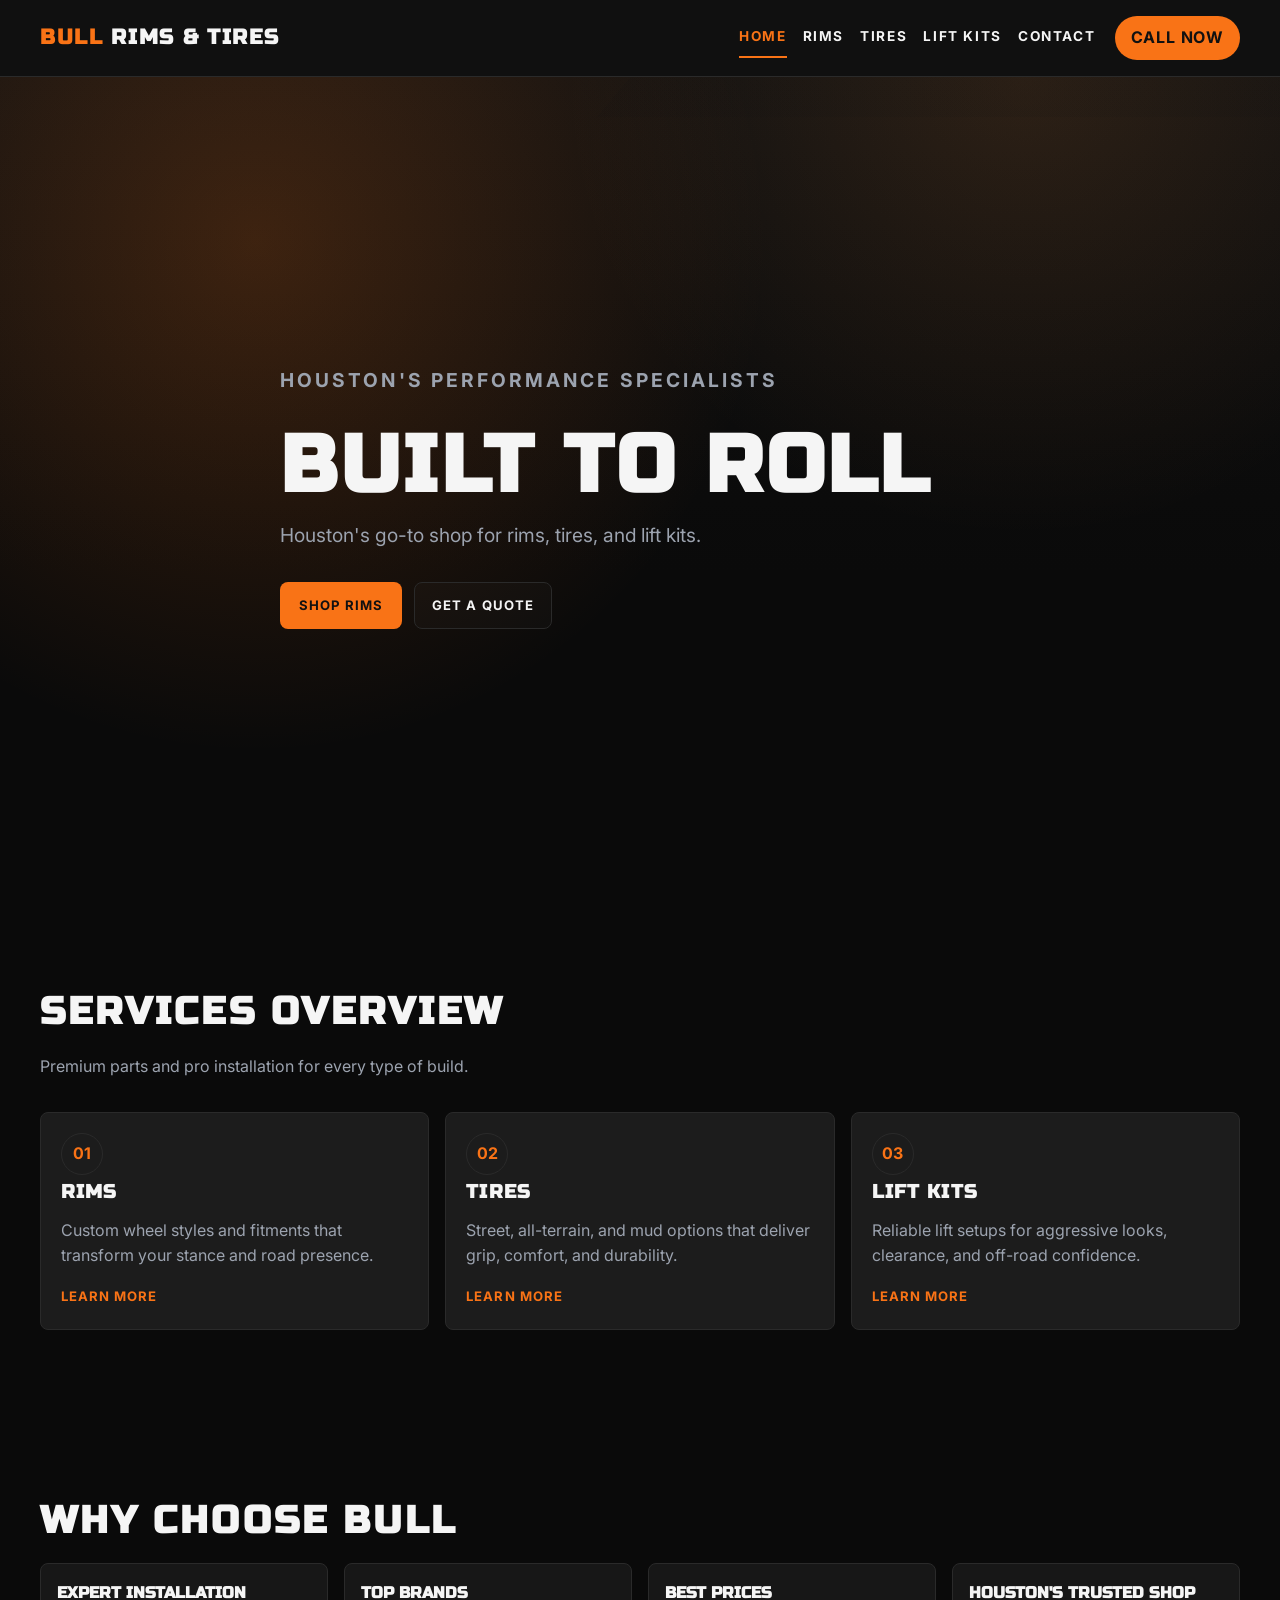
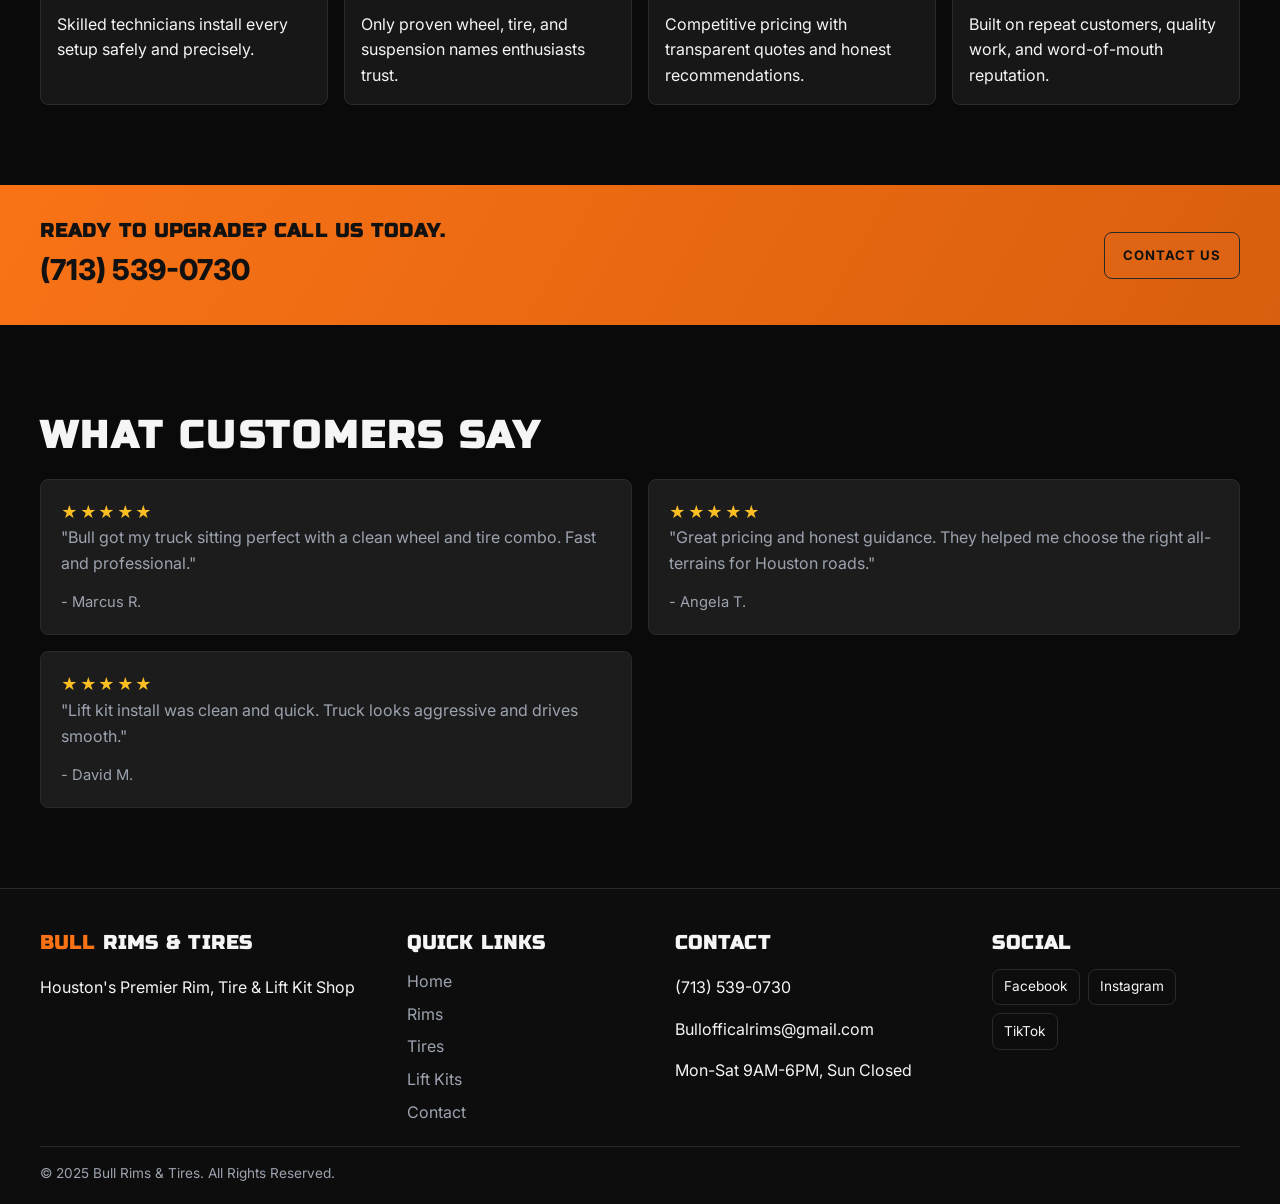
<file: index.html>
<!doctype html>
<html lang="en">
  <head>
    <meta charset="UTF-8" />
    <meta name="viewport" content="width=device-width, initial-scale=1.0" />
    <title>Bull Rims & Tires | Home</title>
    <meta
      name="description"
      content="Bull Rims & Tires is Houston's go-to shop for rims, tires, and lift kits for cars and trucks."
    />
    <link rel="icon" type="image/svg+xml" href="favicon.svg" />
    <link rel="preconnect" href="https://fonts.googleapis.com" />
    <link rel="preconnect" href="https://fonts.gstatic.com" crossorigin />
    <link
      href="https://fonts.googleapis.com/css2?family=Inter:wght@400;500;600;700;800&family=Russo+One&display=swap"
      rel="stylesheet"
    />
    <link rel="stylesheet" href="style.css" />
  </head>
  <body>
    <header class="site-header">
      <div class="container nav-wrap">
        <a class="logo" href="index.html" aria-label="Bull Rims & Tires Home">
          <span class="logo-bull">Bull</span> <span class="logo-rest">Rims & Tires</span>
        </a>

        <button class="menu-toggle" aria-label="Toggle navigation menu" aria-expanded="false" data-menu-toggle>
          <span></span>
        </button>

        <nav class="nav-menu" data-nav-menu aria-label="Primary">
          <ul class="nav-links">
            <li><a href="index.html">Home</a></li>
            <li><a href="rims.html">Rims</a></li>
            <li><a href="tires.html">Tires</a></li>
            <li><a href="lift-kits.html">Lift Kits</a></li>
            <li><a href="contact.html">Contact</a></li>
          </ul>
          <a class="call-btn" href="tel:7135390730" aria-label="Call Bull Rims and Tires now">Call Now</a>
        </nav>
      </div>
    </header>

    <main>
      <section class="hero divider">
        <div class="container hero-content">
          <p class="eyebrow hero-animate">Houston's Performance Specialists</p>
          <h1 class="hero-animate delay-1">Built To Roll</h1>
          <p class="hero-animate delay-2">Houston's go-to shop for rims, tires, and lift kits.</p>
          <div class="cta-row hero-animate delay-3">
            <a class="btn btn-primary" href="rims.html" aria-label="Shop Rims">Shop Rims</a>
            <a class="btn btn-ghost" href="contact.html" aria-label="Get a quote">Get a Quote</a>
          </div>
        </div>
      </section>

      <section class="section">
        <div class="container">
          <h2 class="section-title reveal">Services Overview</h2>
          <p class="section-subtitle reveal">Premium parts and pro installation for every type of build.</p>
          <div class="card-grid services">
            <article class="card reveal">
              <div class="icon-circle">01</div>
              <h3>Rims</h3>
              <p>Custom wheel styles and fitments that transform your stance and road presence.</p>
              <a class="link-accent" href="rims.html" aria-label="Learn more about rims">Learn More</a>
            </article>
            <article class="card reveal">
              <div class="icon-circle">02</div>
              <h3>Tires</h3>
              <p>Street, all-terrain, and mud options that deliver grip, comfort, and durability.</p>
              <a class="link-accent" href="tires.html" aria-label="Learn more about tires">Learn More</a>
            </article>
            <article class="card reveal">
              <div class="icon-circle">03</div>
              <h3>Lift Kits</h3>
              <p>Reliable lift setups for aggressive looks, clearance, and off-road confidence.</p>
              <a class="link-accent" href="lift-kits.html" aria-label="Learn more about lift kits">Learn More</a>
            </article>
          </div>
        </div>
      </section>

      <section class="section">
        <div class="container">
          <h2 class="section-title reveal">Why Choose Bull</h2>
          <div class="feature-grid">
            <article class="feature reveal">
              <strong>Expert Installation</strong>
              <span>Skilled technicians install every setup safely and precisely.</span>
            </article>
            <article class="feature reveal">
              <strong>Top Brands</strong>
              <span>Only proven wheel, tire, and suspension names enthusiasts trust.</span>
            </article>
            <article class="feature reveal">
              <strong>Best Prices</strong>
              <span>Competitive pricing with transparent quotes and honest recommendations.</span>
            </article>
            <article class="feature reveal">
              <strong>Houston's Trusted Shop</strong>
              <span>Built on repeat customers, quality work, and word-of-mouth reputation.</span>
            </article>
          </div>
        </div>
      </section>

      <section class="cta-banner">
        <div class="container cta-banner-wrap">
          <div>
            <h3>Ready to upgrade? Call us today.</h3>
            <a class="cta-phone" href="tel:7135390730" aria-label="Call 713 539 0730">(713) 539-0730</a>
          </div>
          <a class="btn btn-ghost" href="contact.html" aria-label="Go to contact page">Contact Us</a>
        </div>
      </section>

      <section class="section">
        <div class="container">
          <h2 class="section-title reveal">What Customers Say</h2>
          <div class="card-grid">
            <article class="card reveal">
              <div class="stars" aria-label="5 star rating">★★★★★</div>
              <p>"Bull got my truck sitting perfect with a clean wheel and tire combo. Fast and professional."</p>
              <div class="testimonial-name">- Marcus R.</div>
            </article>
            <article class="card reveal">
              <div class="stars" aria-label="5 star rating">★★★★★</div>
              <p>"Great pricing and honest guidance. They helped me choose the right all-terrains for Houston roads."</p>
              <div class="testimonial-name">- Angela T.</div>
            </article>
            <article class="card reveal">
              <div class="stars" aria-label="5 star rating">★★★★★</div>
              <p>"Lift kit install was clean and quick. Truck looks aggressive and drives smooth."</p>
              <div class="testimonial-name">- David M.</div>
            </article>
          </div>
        </div>
      </section>
    </main>

    <footer class="site-footer">
      <div class="container">
        <div class="footer-grid">
          <div>
            <h3 class="footer-title">
              <span class="logo-bull">Bull</span> <span class="logo-rest">Rims & Tires</span>
            </h3>
            <p>Houston's Premier Rim, Tire & Lift Kit Shop</p>
          </div>
          <div>
            <h3 class="footer-title">Quick Links</h3>
            <div class="footer-links">
              <a href="index.html">Home</a>
              <a href="rims.html">Rims</a>
              <a href="tires.html">Tires</a>
              <a href="lift-kits.html">Lift Kits</a>
              <a href="contact.html">Contact</a>
            </div>
          </div>
          <div>
            <h3 class="footer-title">Contact</h3>
            <p><a href="tel:7135390730">(713) 539-0730</a></p>
            <p><a href="mailto:Bullofficalrims@gmail.com">Bullofficalrims@gmail.com</a></p>
            <p>Mon-Sat 9AM-6PM, Sun Closed</p>
          </div>
          <div>
            <h3 class="footer-title">Social</h3>
            <div class="social-row">
              <a class="social-link" href="#" aria-label="Facebook">Facebook</a>
              <a class="social-link" href="#" aria-label="Instagram">Instagram</a>
              <a class="social-link" href="#" aria-label="TikTok">TikTok</a>
            </div>
          </div>
        </div>
        <div class="copyright">© 2025 Bull Rims & Tires. All Rights Reserved.</div>
      </div>
    </footer>

    <script src="main.js"></script>
  </body>
</html>
</file>
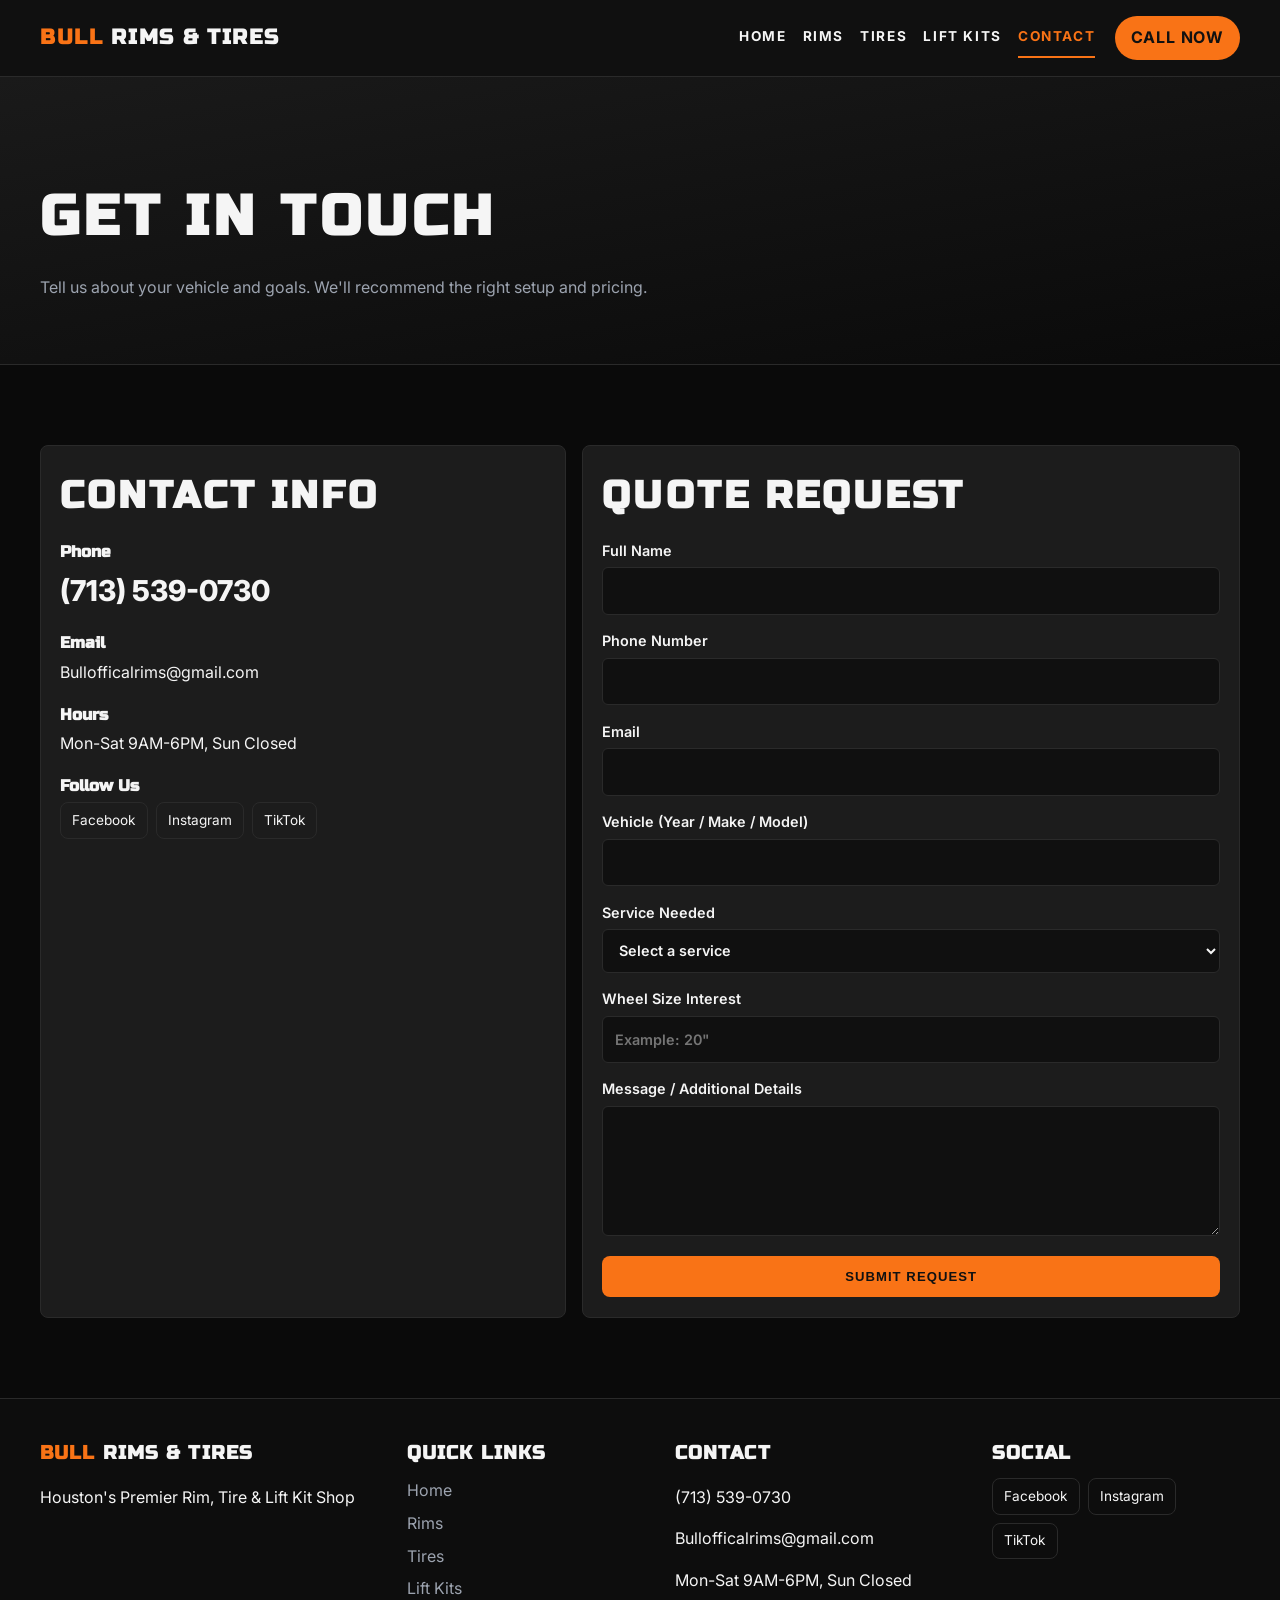
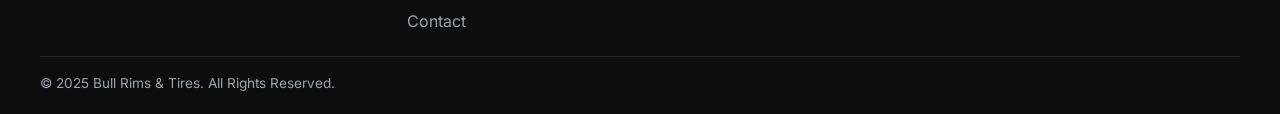
<file: contact.html>
<!doctype html>
<html lang="en">
  <head>
    <meta charset="UTF-8" />
    <meta name="viewport" content="width=device-width, initial-scale=1.0" />
    <title>Bull Rims & Tires | Contact</title>
    <meta name="description" content="Contact Bull Rims & Tires for custom quotes on rims, tires, and lift kits." />
    <link rel="icon" type="image/svg+xml" href="favicon.svg" />
    <link rel="preconnect" href="https://fonts.googleapis.com" />
    <link rel="preconnect" href="https://fonts.gstatic.com" crossorigin />
    <link
      href="https://fonts.googleapis.com/css2?family=Inter:wght@400;500;600;700;800&family=Russo+One&display=swap"
      rel="stylesheet"
    />
    <link rel="stylesheet" href="style.css" />
  </head>
  <body>
    <header class="site-header">
      <div class="container nav-wrap">
        <a class="logo" href="index.html" aria-label="Bull Rims & Tires Home">
          <span class="logo-bull">Bull</span> <span class="logo-rest">Rims & Tires</span>
        </a>
        <button class="menu-toggle" aria-label="Toggle navigation menu" aria-expanded="false" data-menu-toggle>
          <span></span>
        </button>
        <nav class="nav-menu" data-nav-menu aria-label="Primary">
          <ul class="nav-links">
            <li><a href="index.html">Home</a></li>
            <li><a href="rims.html">Rims</a></li>
            <li><a href="tires.html">Tires</a></li>
            <li><a href="lift-kits.html">Lift Kits</a></li>
            <li><a href="contact.html">Contact</a></li>
          </ul>
          <a class="call-btn" href="tel:7135390730" aria-label="Call Bull Rims and Tires now">Call Now</a>
        </nav>
      </div>
    </header>

    <main>
      <section class="page-hero">
        <div class="container">
          <h1>Get In Touch</h1>
          <p>Tell us about your vehicle and goals. We'll recommend the right setup and pricing.</p>
        </div>
      </section>

      <section class="section">
        <div class="container contact-layout">
          <aside class="contact-panel reveal" aria-label="Contact details">
            <h2 class="section-title">Contact Info</h2>
            <div class="contact-item">
              <strong>Phone</strong>
              <a class="cta-phone" href="tel:7135390730" aria-label="Call 713 539 0730">(713) 539-0730</a>
            </div>
            <div class="contact-item">
              <strong>Email</strong>
              <a href="mailto:Bullofficalrims@gmail.com">Bullofficalrims@gmail.com</a>
            </div>
            <div class="contact-item">
              <strong>Hours</strong>
              <span>Mon-Sat 9AM-6PM, Sun Closed</span>
            </div>
            <div class="contact-item">
              <strong>Follow Us</strong>
              <div class="social-row">
                <a class="social-link" href="#" aria-label="Facebook">Facebook</a>
                <a class="social-link" href="#" aria-label="Instagram">Instagram</a>
                <a class="social-link" href="#" aria-label="TikTok">TikTok</a>
              </div>
            </div>
          </aside>

          <section class="form-panel reveal" aria-label="Quote request form">
            <h2 class="section-title">Quote Request</h2>
            <form id="quote-form" novalidate>
              <label for="fullName">
                Full Name
                <input id="fullName" name="fullName" type="text" autocomplete="name" data-required />
              </label>
              <label for="phone">
                Phone Number
                <input id="phone" name="phone" type="tel" autocomplete="tel" data-required />
              </label>
              <label for="email">
                Email
                <input id="email" name="email" type="email" autocomplete="email" data-required />
              </label>
              <label for="vehicle">
                Vehicle (Year / Make / Model)
                <input id="vehicle" name="vehicle" type="text" data-required />
              </label>
              <label for="service">
                Service Needed
                <select id="service" name="service" data-required>
                  <option value="">Select a service</option>
                  <option>Rims</option>
                  <option>Tires</option>
                  <option>Lift Kit</option>
                  <option>All Three</option>
                  <option>Other</option>
                </select>
              </label>
              <label for="wheelSize">
                Wheel Size Interest
                <input id="wheelSize" name="wheelSize" type="text" placeholder='Example: 20"' />
              </label>
              <label for="message">
                Message / Additional Details
                <textarea id="message" name="message" data-required></textarea>
              </label>
              <button class="btn btn-primary" type="submit" aria-label="Submit quote request">Submit Request</button>
            </form>
            <div id="form-success" class="success-message" role="status" aria-live="polite"></div>
          </section>
        </div>
      </section>
    </main>

    <footer class="site-footer">
      <div class="container">
        <div class="footer-grid">
          <div>
            <h3 class="footer-title">
              <span class="logo-bull">Bull</span> <span class="logo-rest">Rims & Tires</span>
            </h3>
            <p>Houston's Premier Rim, Tire & Lift Kit Shop</p>
          </div>
          <div>
            <h3 class="footer-title">Quick Links</h3>
            <div class="footer-links">
              <a href="index.html">Home</a>
              <a href="rims.html">Rims</a>
              <a href="tires.html">Tires</a>
              <a href="lift-kits.html">Lift Kits</a>
              <a href="contact.html">Contact</a>
            </div>
          </div>
          <div>
            <h3 class="footer-title">Contact</h3>
            <p><a href="tel:7135390730">(713) 539-0730</a></p>
            <p><a href="mailto:Bullofficalrims@gmail.com">Bullofficalrims@gmail.com</a></p>
            <p>Mon-Sat 9AM-6PM, Sun Closed</p>
          </div>
          <div>
            <h3 class="footer-title">Social</h3>
            <div class="social-row">
              <a class="social-link" href="#" aria-label="Facebook">Facebook</a>
              <a class="social-link" href="#" aria-label="Instagram">Instagram</a>
              <a class="social-link" href="#" aria-label="TikTok">TikTok</a>
            </div>
          </div>
        </div>
        <div class="copyright">© 2025 Bull Rims & Tires. All Rights Reserved.</div>
      </div>
    </footer>

    <script src="main.js"></script>
  </body>
</html>
</file>
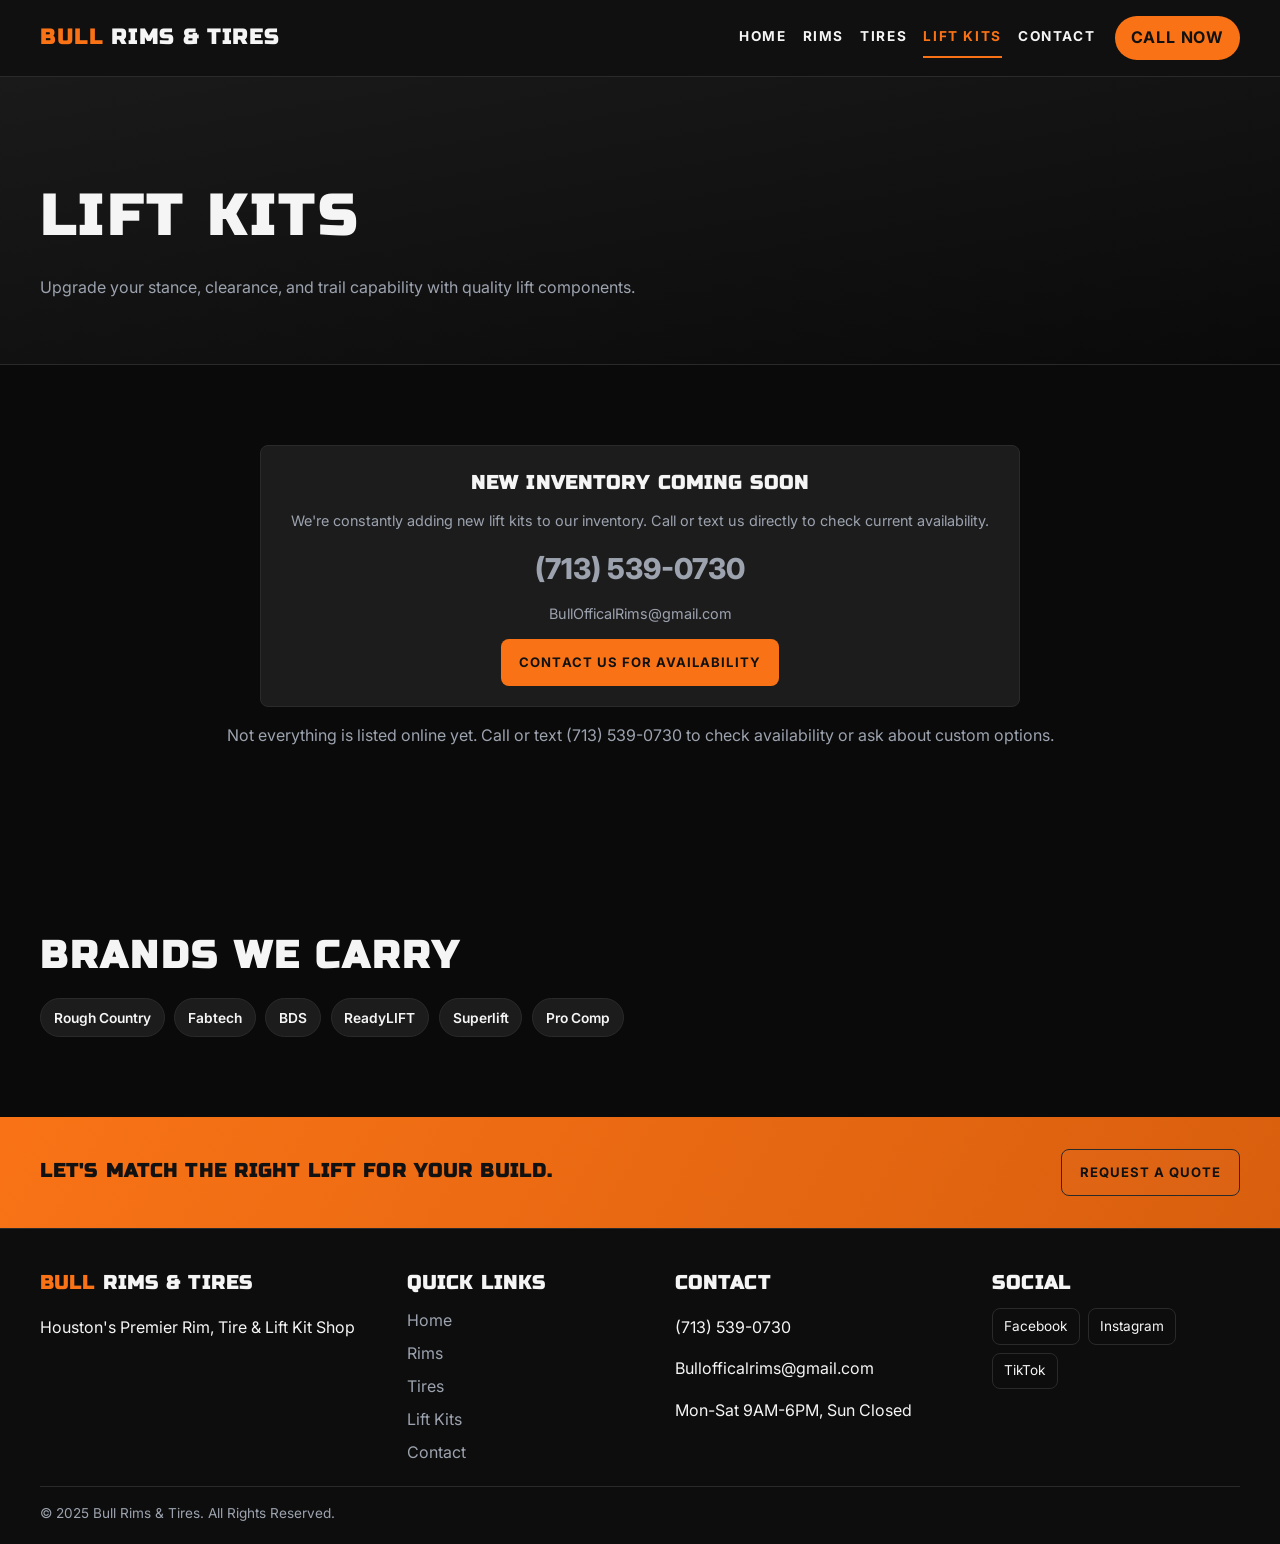
<file: lift-kits.html>
<!doctype html>
<html lang="en">
  <head>
    <meta charset="UTF-8" />
    <meta name="viewport" content="width=device-width, initial-scale=1.0" />
    <title>Bull Rims & Tires | Lift Kits</title>
    <meta name="description" content="Explore premium lift kits and suspension upgrades at Bull Rims & Tires." />
    <link rel="icon" type="image/svg+xml" href="favicon.svg" />
    <link rel="preconnect" href="https://fonts.googleapis.com" />
    <link rel="preconnect" href="https://fonts.gstatic.com" crossorigin />
    <link
      href="https://fonts.googleapis.com/css2?family=Inter:wght@400;500;600;700;800&family=Russo+One&display=swap"
      rel="stylesheet"
    />
    <link rel="stylesheet" href="style.css" />
  </head>
  <body>
    <header class="site-header">
      <div class="container nav-wrap">
        <a class="logo" href="index.html" aria-label="Bull Rims & Tires Home">
          <span class="logo-bull">Bull</span> <span class="logo-rest">Rims & Tires</span>
        </a>
        <button class="menu-toggle" aria-label="Toggle navigation menu" aria-expanded="false" data-menu-toggle>
          <span></span>
        </button>
        <nav class="nav-menu" data-nav-menu aria-label="Primary">
          <ul class="nav-links">
            <li><a href="index.html">Home</a></li>
            <li><a href="rims.html">Rims</a></li>
            <li><a href="tires.html">Tires</a></li>
            <li><a href="lift-kits.html">Lift Kits</a></li>
            <li><a href="contact.html">Contact</a></li>
          </ul>
          <a class="call-btn" href="tel:7135390730" aria-label="Call Bull Rims and Tires now">Call Now</a>
        </nav>
      </div>
    </header>

    <main>
      <section class="page-hero">
        <div class="container">
          <h1>Lift Kits</h1>
          <p>Upgrade your stance, clearance, and trail capability with quality lift components.</p>
        </div>
      </section>

      <section class="section">
        <div class="container">
          <div class="filter-bar" data-filter-group data-target=".lift-item" style="display: none;">
            <button class="filter-btn active" data-filter="all">All</button>
            <button class="filter-btn" data-filter="2">2"</button>
            <button class="filter-btn" data-filter="4">4"</button>
            <button class="filter-btn" data-filter="6+">6"+</button>
          </div>

          <div class="card reveal" style="max-width: 760px; margin: 0 auto; text-align: center;">
            <h3>NEW INVENTORY COMING SOON</h3>
            <p class="product-meta">
              We're constantly adding new lift kits to our inventory. Call or text us directly to check current
              availability.
            </p>
            <p class="cta-phone" style="margin: 0.4rem 0 0.6rem;">
              <a href="tel:7135390730">(713) 539-0730</a>
            </p>
            <p class="product-meta" style="margin-top: 0;">
              <a href="mailto:BullOfficalRims@gmail.com">BullOfficalRims@gmail.com</a>
            </p>
            <a class="btn btn-primary" href="contact.html">Contact Us for Availability</a>
          </div>
          <p style="color: var(--text-secondary); margin-top: 1rem; text-align: center;">
            Not everything is listed online yet. Call or text (713) 539-0730 to check availability or ask about custom options.
          </p>
        </div>
      </section>

      <section class="section">
        <div class="container">
          <h2 class="section-title reveal">Brands We Carry</h2>
          <div class="brands-list reveal">
            <span>Rough Country</span>
            <span>Fabtech</span>
            <span>BDS</span>
            <span>ReadyLIFT</span>
            <span>Superlift</span>
            <span>Pro Comp</span>
          </div>
        </div>
      </section>

      <section class="cta-banner">
        <div class="container cta-banner-wrap">
          <h3>Let's match the right lift for your build.</h3>
          <a class="btn btn-ghost" href="contact.html">Request a Quote</a>
        </div>
      </section>
    </main>

    <footer class="site-footer">
      <div class="container">
        <div class="footer-grid">
          <div>
            <h3 class="footer-title">
              <span class="logo-bull">Bull</span> <span class="logo-rest">Rims & Tires</span>
            </h3>
            <p>Houston's Premier Rim, Tire & Lift Kit Shop</p>
          </div>
          <div>
            <h3 class="footer-title">Quick Links</h3>
            <div class="footer-links">
              <a href="index.html">Home</a>
              <a href="rims.html">Rims</a>
              <a href="tires.html">Tires</a>
              <a href="lift-kits.html">Lift Kits</a>
              <a href="contact.html">Contact</a>
            </div>
          </div>
          <div>
            <h3 class="footer-title">Contact</h3>
            <p><a href="tel:7135390730">(713) 539-0730</a></p>
            <p><a href="mailto:Bullofficalrims@gmail.com">Bullofficalrims@gmail.com</a></p>
            <p>Mon-Sat 9AM-6PM, Sun Closed</p>
          </div>
          <div>
            <h3 class="footer-title">Social</h3>
            <div class="social-row">
              <a class="social-link" href="#" aria-label="Facebook">Facebook</a>
              <a class="social-link" href="#" aria-label="Instagram">Instagram</a>
              <a class="social-link" href="#" aria-label="TikTok">TikTok</a>
            </div>
          </div>
        </div>
        <div class="copyright">© 2025 Bull Rims & Tires. All Rights Reserved.</div>
      </div>
    </footer>

    <script src="main.js"></script>
  </body>
</html>
</file>
<file: style.css>
:root {
  --bg-primary: #0a0a0a;
  --bg-secondary: #141414;
  --bg-card: #1c1c1c;
  --accent: #f97316;
  --accent-hover: #fb923c;
  --text-primary: #f5f5f5;
  --text-secondary: #9ca3af;
  --border: #2a2a2a;
  --radius: 8px;
  --font-display: "Russo One", sans-serif;
  --font-body: "Inter", sans-serif;
  --container: 1200px;
}

*,
*::before,
*::after {
  box-sizing: border-box;
}

html {
  scroll-behavior: smooth;
}

body {
  margin: 0;
  font-family: var(--font-body);
  color: var(--text-primary);
  background:
    linear-gradient(145deg, rgba(249, 115, 22, 0.06), rgba(10, 10, 10, 0.95) 30%),
    var(--bg-primary);
  line-height: 1.6;
}

img {
  max-width: 100%;
  display: block;
}

a {
  color: inherit;
  text-decoration: none;
}

main {
  min-height: 70vh;
}

.container {
  width: min(100% - 2rem, var(--container));
  margin-inline: auto;
}

.section {
  padding: 4rem 0;
}

.section-title {
  margin: 0 0 0.75rem;
  font-family: var(--font-display);
  font-size: clamp(1.6rem, 4vw, 2.4rem);
  letter-spacing: 0.08em;
  text-transform: uppercase;
}

.section-subtitle {
  margin: 0 0 2rem;
  color: var(--text-secondary);
}

/* Navbar */
.site-header {
  position: sticky;
  top: 0;
  z-index: 1000;
  background: #101010;
  border-bottom: 1px solid var(--border);
}

.nav-wrap {
  min-height: 76px;
  display: flex;
  align-items: center;
  justify-content: space-between;
  gap: 1rem;
}

.logo {
  font-family: var(--font-display);
  font-size: clamp(1rem, 2.2vw, 1.3rem);
  letter-spacing: 0.08em;
  text-transform: uppercase;
  font-weight: 700;
}

.logo-bull {
  color: var(--accent);
}

.logo-rest {
  color: var(--text-primary);
}

.menu-toggle {
  border: 1px solid var(--border);
  background: var(--bg-card);
  color: var(--text-primary);
  width: 42px;
  height: 42px;
  border-radius: 6px;
  display: grid;
  place-items: center;
  cursor: pointer;
}

.menu-toggle span {
  width: 20px;
  height: 2px;
  background: currentColor;
  position: relative;
  display: block;
}

.menu-toggle span::before,
.menu-toggle span::after {
  content: "";
  position: absolute;
  width: 20px;
  height: 2px;
  left: 0;
  background: currentColor;
}

.menu-toggle span::before {
  top: -6px;
}

.menu-toggle span::after {
  top: 6px;
}

.nav-menu {
  display: none;
  flex-direction: column;
  width: 100%;
  padding: 0.75rem 0 1rem;
}

.nav-menu.open {
  display: flex;
}

.nav-links {
  display: grid;
  gap: 0.3rem;
  margin: 0 0 1rem;
  padding: 0;
  list-style: none;
}

.nav-links a {
  display: inline-block;
  text-transform: uppercase;
  letter-spacing: 0.12em;
  font-weight: 700;
  font-size: 0.85rem;
  color: var(--text-primary);
  padding: 0.5rem 0;
  border-bottom: 2px solid transparent;
  transition: color 0.2s ease, border-color 0.2s ease;
}

.nav-links a:hover,
.nav-links a[aria-current="page"] {
  color: var(--accent);
  border-color: var(--accent);
}

.call-btn {
  align-self: flex-start;
  background: var(--accent);
  color: #111;
  font-weight: 700;
  border-radius: 999px;
  padding: 0.6rem 1rem;
  letter-spacing: 0.05em;
  text-transform: uppercase;
  transition: transform 0.2s ease, background 0.2s ease;
}

.call-btn:hover {
  background: var(--accent-hover);
  transform: translateY(-2px);
}

/* Hero */
.hero {
  min-height: calc(100vh - 76px);
  display: grid;
  align-items: center;
  position: relative;
  overflow: hidden;
  background:
    radial-gradient(circle at 20% 20%, rgba(249, 115, 22, 0.2), transparent 42%),
    radial-gradient(circle at 80% 0%, rgba(251, 146, 60, 0.12), transparent 35%),
    linear-gradient(180deg, #111, #0a0a0a 60%);
}

.hero::after {
  content: "";
  position: absolute;
  inset: 0;
  pointer-events: none;
  background-image: linear-gradient(120deg, rgba(255, 255, 255, 0.04) 20%, transparent 20%);
  background-size: 18px 18px;
  opacity: 0.1;
}

.hero-content {
  position: relative;
  z-index: 1;
  max-width: 720px;
}

.eyebrow {
  color: var(--accent);
  text-transform: uppercase;
  letter-spacing: 0.16em;
  font-size: 0.78rem;
  font-weight: 700;
  margin-bottom: 0.75rem;
}

.hero h1 {
  margin: 0;
  font-family: var(--font-display);
  font-size: clamp(2.2rem, 8vw, 5rem);
  line-height: 0.95;
  letter-spacing: 0.04em;
  text-transform: uppercase;
}

.hero p {
  color: var(--text-secondary);
  font-size: clamp(1rem, 2.5vw, 1.2rem);
  margin: 1rem 0 2rem;
}

.cta-row {
  display: flex;
  flex-wrap: wrap;
  gap: 0.75rem;
}

.btn {
  display: inline-flex;
  align-items: center;
  justify-content: center;
  border-radius: var(--radius);
  border: 1px solid transparent;
  font-weight: 700;
  text-transform: uppercase;
  letter-spacing: 0.08em;
  font-size: 0.82rem;
  padding: 0.75rem 1.1rem;
  transition: transform 0.2s ease, background 0.2s ease, border-color 0.2s ease;
}

.btn-primary {
  background: var(--accent);
  color: #111;
}

.btn-primary:hover {
  background: var(--accent-hover);
  transform: translateY(-2px);
}

.btn-ghost {
  border-color: var(--border);
  background: rgba(255, 255, 255, 0.02);
}

.btn-ghost:hover {
  border-color: var(--accent);
  color: var(--accent);
}

/* Angular dividers */
.divider {
  position: relative;
}

.divider::after {
  content: "";
  position: absolute;
  right: 0;
  bottom: -1px;
  width: 100%;
  height: 40px;
  background: linear-gradient(130deg, transparent 48%, #101010 48%);
}

/* Cards and grids */
.card-grid {
  display: grid;
  gap: 1rem;
}

.card {
  background: var(--bg-card);
  border: 1px solid var(--border);
  border-radius: var(--radius);
  padding: 1.25rem;
  transition: transform 0.2s ease, border-color 0.2s ease, box-shadow 0.2s ease;
}

.card:hover {
  transform: translateY(-5px);
  border-color: rgba(249, 115, 22, 0.7);
  box-shadow: 0 12px 28px rgba(249, 115, 22, 0.2);
}

.card h3 {
  margin: 0.2rem 0 0.6rem;
  font-family: var(--font-display);
  letter-spacing: 0.06em;
  text-transform: uppercase;
}

.card p {
  margin: 0 0 0.9rem;
  color: var(--text-secondary);
}

.link-accent {
  color: var(--accent);
  text-transform: uppercase;
  letter-spacing: 0.08em;
  font-weight: 700;
  font-size: 0.82rem;
}

.icon-circle {
  width: 42px;
  height: 42px;
  border-radius: 50%;
  display: grid;
  place-items: center;
  border: 1px solid var(--border);
  color: var(--accent);
  font-weight: 700;
}

.feature-grid {
  display: grid;
  gap: 1rem;
}

.feature {
  background: #171717;
  border: 1px solid var(--border);
  border-radius: var(--radius);
  padding: 1rem;
}

.feature strong {
  display: block;
  margin-bottom: 0.35rem;
  font-family: var(--font-display);
  text-transform: uppercase;
}

/* CTA banner */
.cta-banner {
  background: linear-gradient(120deg, var(--accent), #d95f0e);
  color: #111;
  padding: 2rem 0;
}

.cta-banner-wrap {
  display: flex;
  flex-direction: column;
  gap: 0.9rem;
  align-items: flex-start;
}

.cta-banner h3 {
  margin: 0;
  font-family: var(--font-display);
  text-transform: uppercase;
  letter-spacing: 0.06em;
}

.cta-phone {
  font-size: clamp(1.15rem, 3.5vw, 1.8rem);
  font-weight: 800;
}

/* Testimonials */
.stars {
  letter-spacing: 0.1em;
  color: #fbbf24;
}

.testimonial-name {
  margin-top: 0.75rem;
  color: var(--text-secondary);
  font-size: 0.92rem;
}

/* Inner pages */
.page-hero {
  padding: 6rem 0 3rem;
  background: linear-gradient(170deg, #1a1a1a, #0a0a0a);
  border-bottom: 1px solid var(--border);
}

.page-hero h1 {
  margin: 0;
  font-family: var(--font-display);
  font-size: clamp(2rem, 6vw, 3.5rem);
  letter-spacing: 0.08em;
  text-transform: uppercase;
}

.page-hero p {
  color: var(--text-secondary);
  max-width: 650px;
  margin-top: 0.75rem;
}

.filter-bar {
  display: flex;
  flex-wrap: wrap;
  gap: 0.5rem;
  margin-bottom: 1.4rem;
}

.filter-btn {
  border: 1px solid var(--border);
  background: #191919;
  color: var(--text-primary);
  padding: 0.5rem 0.8rem;
  border-radius: 999px;
  font-size: 0.78rem;
  text-transform: uppercase;
  letter-spacing: 0.06em;
  font-weight: 700;
  cursor: pointer;
}

.filter-btn:hover,
.filter-btn.active {
  border-color: var(--accent);
  color: var(--accent);
}

.product-card {
  background: #161616;
  border: 1px solid var(--border);
  border-radius: var(--radius);
  overflow: hidden;
  display: flex;
  flex-direction: column;
}

.product-card img {
  aspect-ratio: 1 / 1;
  object-fit: cover;
}

.product-body {
  padding: 1rem;
}

.product-meta {
  color: var(--text-secondary);
  font-size: 0.9rem;
  margin: 0.45rem 0;
}

.price {
  font-weight: 700;
  margin: 0.2rem 0 0.8rem;
}

.badge {
  display: inline-block;
  border-radius: 999px;
  border: 1px solid var(--border);
  font-size: 0.75rem;
  padding: 0.25rem 0.6rem;
  margin-bottom: 0.4rem;
  color: var(--accent);
}

.brands-list {
  display: flex;
  flex-wrap: wrap;
  gap: 0.6rem;
}

.brands-list span {
  border: 1px solid var(--border);
  background: var(--bg-card);
  border-radius: 999px;
  padding: 0.45rem 0.8rem;
  font-weight: 600;
  font-size: 0.86rem;
}

/* Contact */
.contact-layout {
  display: grid;
  gap: 1rem;
}

.contact-panel,
.form-panel {
  background: var(--bg-card);
  border: 1px solid var(--border);
  border-radius: var(--radius);
  padding: 1.2rem;
}

.contact-item {
  margin: 0 0 1rem;
}

.contact-item strong {
  display: block;
  font-family: var(--font-display);
  margin-bottom: 0.25rem;
}

.social-row {
  display: flex;
  gap: 0.5rem;
  flex-wrap: wrap;
}

.social-link {
  border: 1px solid var(--border);
  border-radius: var(--radius);
  padding: 0.4rem 0.7rem;
  font-size: 0.85rem;
}

.social-link:hover {
  border-color: var(--accent);
  color: var(--accent);
}

form {
  display: grid;
  gap: 0.9rem;
}

label {
  font-weight: 600;
  font-size: 0.9rem;
}

input,
select,
textarea {
  width: 100%;
  margin-top: 0.35rem;
  border: 1px solid var(--border);
  background: #101010;
  color: var(--text-primary);
  border-radius: 6px;
  padding: 0.7rem 0.75rem;
  font: inherit;
}

textarea {
  min-height: 130px;
  resize: vertical;
}

.input-error {
  border-color: #ef4444;
}

.error-text {
  color: #fca5a5;
  font-size: 0.78rem;
  margin-top: 0.25rem;
}

.success-message {
  margin-top: 0.8rem;
  border: 1px solid rgba(16, 185, 129, 0.45);
  background: rgba(16, 185, 129, 0.13);
  color: #a7f3d0;
  padding: 0.8rem 1rem;
  border-radius: var(--radius);
  display: none;
}

.success-message.show {
  display: block;
}

/* Footer */
.site-footer {
  border-top: 1px solid var(--border);
  background: #0d0d0d;
  padding: 2.5rem 0 1.2rem;
}

.footer-grid {
  display: grid;
  gap: 1.25rem;
}

.footer-title {
  margin: 0 0 0.6rem;
  font-family: var(--font-display);
  letter-spacing: 0.06em;
  text-transform: uppercase;
}

.footer-links {
  display: grid;
  gap: 0.45rem;
}

.footer-links a {
  color: var(--text-secondary);
}

.footer-links a:hover {
  color: var(--accent);
}

.copyright {
  margin-top: 1.3rem;
  padding-top: 1rem;
  border-top: 1px solid var(--border);
  color: var(--text-secondary);
  font-size: 0.85rem;
}

/* Motion & accessibility */
.reveal {
  opacity: 0;
  transform: translateY(24px);
  transition: opacity 0.7s ease, transform 0.7s ease;
}

.reveal.show {
  opacity: 1;
  transform: translateY(0);
}

.hero-animate {
  opacity: 0;
  transform: translateY(20px);
  animation: heroIn 0.7s forwards ease;
}

.hero-animate.delay-1 {
  animation-delay: 0.14s;
}

.hero-animate.delay-2 {
  animation-delay: 0.3s;
}

.hero-animate.delay-3 {
  animation-delay: 0.45s;
}

@keyframes heroIn {
  to {
    opacity: 1;
    transform: translateY(0);
  }
}

:focus-visible {
  outline: 2px solid var(--accent);
  outline-offset: 2px;
}

/* Breakpoints */
@media (min-width: 480px) {
  .card-grid {
    grid-template-columns: repeat(2, minmax(0, 1fr));
  }
}

@media (min-width: 768px) {
  .menu-toggle {
    display: none;
  }

  .nav-wrap {
    gap: 1rem 2rem;
  }

  .nav-menu {
    display: flex !important;
    flex-direction: row;
    align-items: center;
    justify-content: flex-end;
    width: auto;
    padding: 0;
    gap: 1.2rem;
    flex: 1;
  }

  .nav-links {
    margin: 0;
    display: flex;
    gap: 1rem;
  }

  .call-btn {
    align-self: center;
  }

  .feature-grid {
    grid-template-columns: repeat(2, minmax(0, 1fr));
  }

  .footer-grid {
    grid-template-columns: 1.4fr 1fr 1.2fr 1fr;
  }

  .contact-layout {
    grid-template-columns: 1fr 1.25fr;
  }

  .cta-banner-wrap {
    flex-direction: row;
    justify-content: space-between;
    align-items: center;
  }
}

@media (min-width: 1024px) {
  .card-grid.services {
    grid-template-columns: repeat(3, minmax(0, 1fr));
  }

  .card-grid.products {
    grid-template-columns: repeat(3, minmax(0, 1fr));
  }

  .feature-grid {
    grid-template-columns: repeat(4, minmax(0, 1fr));
  }
}

@media (min-width: 1280px) {
  .section {
    padding: 5rem 0;
  }
}

body {
  background-image: none;
}
</file>
